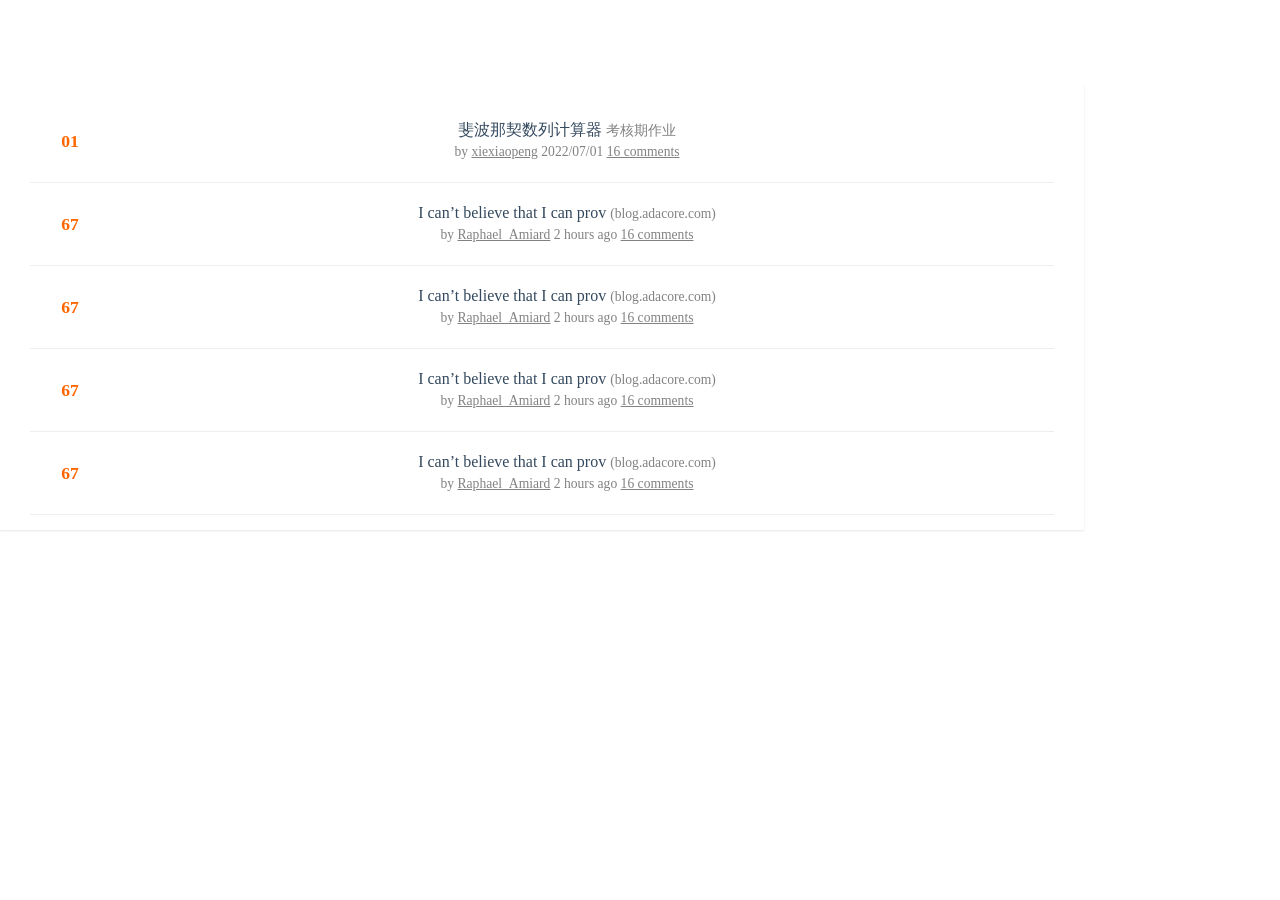
<file: index.html>
<!DOCTYPE html>
<html>

<head>
    <title>导航页</title>
    <style>
        a {
            text-decoration: none;
        }

        a,
        body {
            color: #34495e;
        }

        li {
            display: list-item;
            list-style-type: none;
            text-align: -webkit-match-parent;
        }

        .news-list,

        .news-list-nav {
            padding: 15px 30px;
            position: fixed;
            text-align: center;
            top: 55px;
            left: 0;
            right: 0;
            z-index: 698;
            box-shadow: 0 1px 2px rgba(0, 0, 0, .1)
        }

        .news-list-nav .disabled {
            color: #ccc
        }

        .news-list {
            position: absolute;
            margin: 30px 0;
            width: 80%;
            transition: all .5s cubic-bezier(.55, 0, .1, 1)
        }

        .news-list ul {
            list-style-type: none;
            padding: 0;
            margin: 0
        }

        .news-item {
            background-color: #fff;
            padding: 20px 30px 20px 80px;
            border-bottom: 1px solid #eee;
            position: relative;
            line-height: 20px
        }

        .news-item .score {
            color: #f60;
            font-size: 1.1em;
            font-weight: 700;
            position: absolute;
            top: 50%;
            left: 0;
            width: 80px;
            text-align: center;
            margin-top: -10px
        }

        .news-item .host,
        .news-item .meta {
            font-size: .85em;
            color: #828282
        }

        .news-item .host a,
        .news-item .meta a {
            color: #828282;
            text-decoration: underline
        }

        .news-item .host a:hover,
        .news-item .meta a:hover {
            color: #f60
        }
    </style>
</head>

<body background-color=#f2f3f5>
    <div class="news-view view">
        <div class="news-list">
            <li class="news-item">
                <span class="score">01</span>
                <span class="title">
                    <a href="https://xiexiaopeng2002.github.io/SNC-2022-summertutorial/考核期作业/斐波那契数列计算器.html"
                        target="_blank" rel="noopener">斐波那契数列计算器</a>
                    <span class="host"> 考核期作业</span>
                </span>
                <br>
                <span class="meta">
                    <span class="by">
                        by
                        <a href="/user/Raphael_Amiard" class="">xiexiaopeng</a>
                    </span>
                    <span class="time">
                        2022/07/01
                    </span>
                    <span class="comments-link">
                        <a href="/item/31975507" class="">16 comments</a>
                    </span>
                </span>
            </li>
            <li class="news-item">
                <span class="score">67</span>
                <span class="title">
                    <a href="https://b" target="_blank" rel="noopener">I can’t believe that I can prov</a>
                    <span class="host"> (blog.adacore.com)</span>
                </span>
                <br>
                <span class="meta">
                    <span class="by">
                        by
                        <a href="/user/Raphael_Amiard" class="">Raphael_Amiard</a>
                    </span>
                    <span class="time">
                        2 hours ago
                    </span>
                    <span class="comments-link">
                        <a href="/item/31975507" class="">16 comments</a>
                    </span>
                </span>
            </li>
            <li class="news-item">
                <span class="score">67</span>
                <span class="title">
                    <a href="https://b" target="_blank" rel="noopener">I can’t believe that I can prov</a>
                    <span class="host"> (blog.adacore.com)</span>
                </span>
                <br>
                <span class="meta">
                    <span class="by">
                        by
                        <a href="/user/Raphael_Amiard" class="">Raphael_Amiard</a>
                    </span>
                    <span class="time">
                        2 hours ago
                    </span>
                    <span class="comments-link">
                        <a href="/item/31975507" class="">16 comments</a>
                    </span>
                </span>
            </li>
            <li class="news-item">
                <span class="score">67</span>
                <span class="title">
                    <a href="https://b" target="_blank" rel="noopener">I can’t believe that I can prov</a>
                    <span class="host"> (blog.adacore.com)</span>
                </span>
                <br>
                <span class="meta">
                    <span class="by">
                        by
                        <a href="/user/Raphael_Amiard" class="">Raphael_Amiard</a>
                    </span>
                    <span class="time">
                        2 hours ago
                    </span>
                    <span class="comments-link">
                        <a href="/item/31975507" class="">16 comments</a>
                    </span>
                </span>
            </li>
            <li class="news-item">
                <span class="score">67</span>
                <span class="title">
                    <a href="https://b" target="_blank" rel="noopener">I can’t believe that I can prov</a>
                    <span class="host"> (blog.adacore.com)</span>
                </span>
                <br>
                <span class="meta">
                    <span class="by">
                        by
                        <a href="/user/Raphael_Amiard" class="">Raphael_Amiard</a>
                    </span>
                    <span class="time">
                        2 hours ago
                    </span>
                    <span class="comments-link">
                        <a href="/item/31975507" class="">16 comments</a>
                    </span>
                </span>
            </li>
        </div>
    </div>
</body>

</html>
</file>
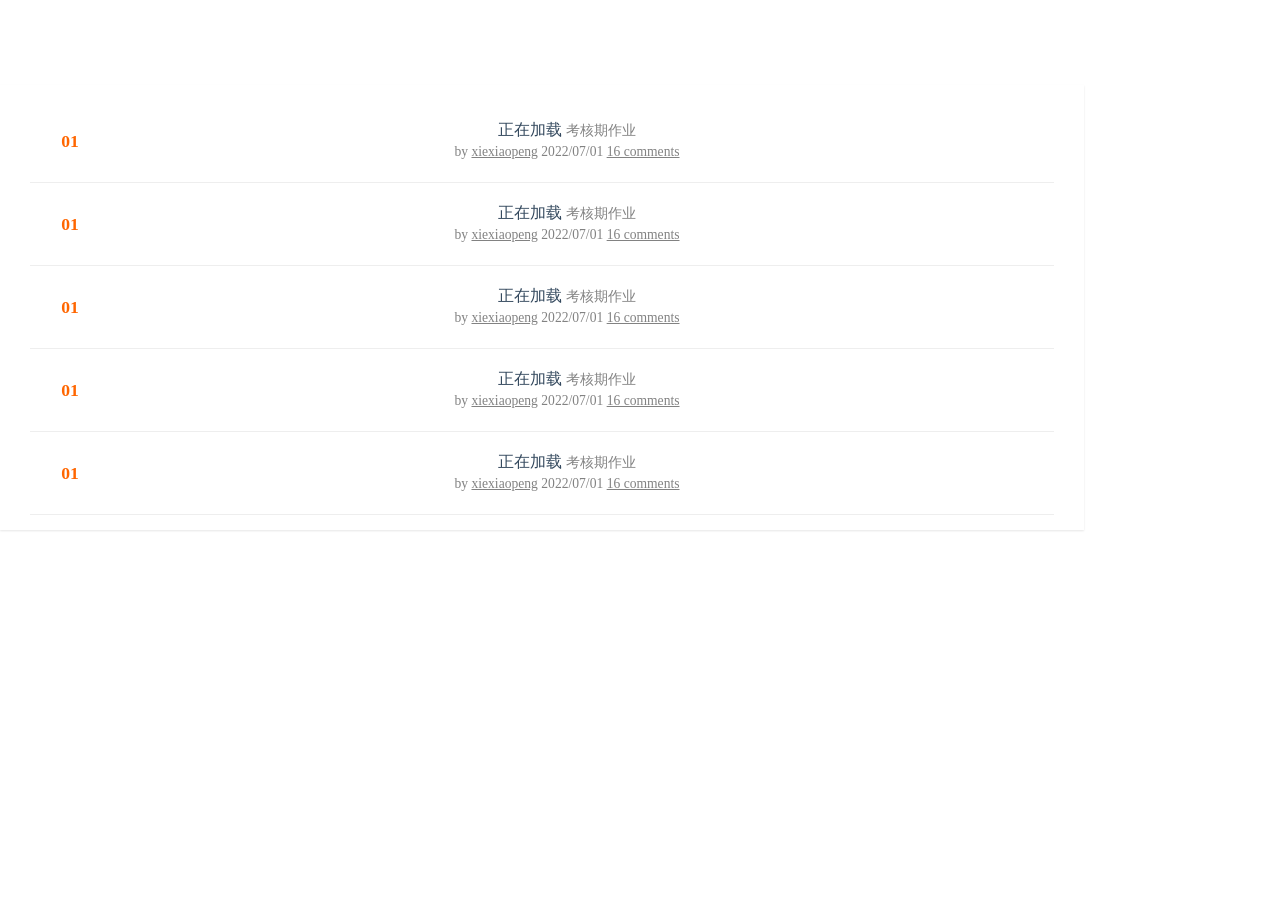
<file: Day2/index.html>
<!DOCTYPE html>
<html>

<head>
    <title>导航页</title>
    <style>
        a {
            text-decoration: none;
        }

        a,
        body {
            color: #34495e;
        }

        li {
            display: list-item;
            list-style-type: none;
            text-align: -webkit-match-parent;
        }

        .news-list,

        .news-list-nav {
            padding: 15px 30px;
            position: fixed;
            text-align: center;
            top: 55px;
            left: 0;
            right: 0;
            z-index: 698;
            box-shadow: 0 1px 2px rgba(0, 0, 0, .1)
        }

        .news-list-nav .disabled {
            color: #ccc
        }

        .news-list {
            position: absolute;
            margin: 30px 0;
            width: 80%;
            transition: all .5s cubic-bezier(.55, 0, .1, 1)
        }

        .news-list ul {
            list-style-type: none;
            padding: 0;
            margin: 0
        }

        .news-item {
            background-color: #fff;
            padding: 20px 30px 20px 80px;
            border-bottom: 1px solid #eee;
            position: relative;
            line-height: 20px
        }

        .news-item .score {
            color: #f60;
            font-size: 1.1em;
            font-weight: 700;
            position: absolute;
            top: 50%;
            left: 0;
            width: 80px;
            text-align: center;
            margin-top: -10px
        }

        .news-item .host,
        .news-item .meta {
            font-size: .85em;
            color: #828282
        }

        .news-item .host a,
        .news-item .meta a {
            color: #828282;
            text-decoration: underline
        }

        .news-item .host a:hover,
        .news-item .meta a:hover {
            color: #f60
        }
    </style>
</head>

<body background-color=#f2f3f5>
    <div class="news-view view">
        <div class="news-list" id="news-list">
            <ul>
                <li class="news-item">
                    <span class="score">01</span>
                    <span class="title">
                        <a href="https://xiexiaopeng2002.github.io/SNC-2022-summertutorial/考核期作业/斐波那契数列计算器.html"
                            target="_blank" rel="noopener" id="1">正在加载</a>
                        <span class="host"> 考核期作业</span>
                    </span>
                    <br>
                    <span class="meta">
                        <span class="by">
                            by
                            <a href="/user/Raphael_Amiard" class="">xiexiaopeng</a>
                        </span>
                        <span class="time">
                            2022/07/01
                        </span>
                        <span class="comments-link">
                            <a href="/item/31975507" class="">16 comments</a>
                        </span>
                    </span>
                </li>
                <li class="news-item">
                    <span class="score">01</span>
                    <span class="title">
                        <a href="https://xiexiaopeng2002.github.io/SNC-2022-summertutorial/考核期作业/斐波那契数列计算器.html"
                            target="_blank" rel="noopener" id="2">正在加载</a>
                        <span class="host"> 考核期作业</span>
                    </span>
                    <br>
                    <span class="meta">
                        <span class="by">
                            by
                            <a href="/user/Raphael_Amiard" class="">xiexiaopeng</a>
                        </span>
                        <span class="time">
                            2022/07/01
                        </span>
                        <span class="comments-link">
                            <a href="/item/31975507" class="">16 comments</a>
                        </span>
                    </span>
                </li>
                <li class="news-item">
                    <span class="score">01</span>
                    <span class="title">
                        <a href="https://xiexiaopeng2002.github.io/SNC-2022-summertutorial/考核期作业/斐波那契数列计算器.html"
                            target="_blank" rel="noopener" id="3">正在加载</a>
                        <span class="host"> 考核期作业</span>
                    </span>
                    <br>
                    <span class="meta">
                        <span class="by">
                            by
                            <a href="/user/Raphael_Amiard" class="">xiexiaopeng</a>
                        </span>
                        <span class="time">
                            2022/07/01
                        </span>
                        <span class="comments-link">
                            <a href="/item/31975507" class="">16 comments</a>
                        </span>
                    </span>
                </li>
                <li class="news-item">
                    <span class="score">01</span>
                    <span class="title">
                        <a href="https://xiexiaopeng2002.github.io/SNC-2022-summertutorial/考核期作业/斐波那契数列计算器.html"
                            target="_blank" rel="noopener" id="4">正在加载</a>
                        <span class="host"> 考核期作业</span>
                    </span>
                    <br>
                    <span class="meta">
                        <span class="by">
                            by
                            <a href="/user/Raphael_Amiard" class="">xiexiaopeng</a>
                        </span>
                        <span class="time">
                            2022/07/01
                        </span>
                        <span class="comments-link">
                            <a href="/item/31975507" class="">16 comments</a>
                        </span>
                    </span>
                </li>
                <li class="news-item">
                    <span class="score">01</span>
                    <span class="title">
                        <a href="https://xiexiaopeng2002.github.io/SNC-2022-summertutorial/考核期作业/斐波那契数列计算器.html"
                            target="_blank" rel="noopener" id="5">正在加载</a>
                        <span class="host"> 考核期作业</span>
                    </span>
                    <br>
                    <span class="meta">
                        <span class="by">
                            by
                            <a href="/user/Raphael_Amiard" class="">xiexiaopeng</a>
                        </span>
                        <span class="time">
                            2022/07/01
                        </span>
                        <span class="comments-link">
                            <a href="/item/31975507" class="">16 comments</a>
                        </span>
                    </span>
                </li>
            </ul>
        </div>
    </div>
    <script type="module">
        const newsList = document.getElementById("news-list")
        const basicURL = "https://hacker-news.firebaseio.com/v0/";
        const tops = await fetch(`${basicURL}topstories.json?print=pretty`).then(res => res.json());
        const list = tops.slice(0, 10)
        var x = 1
        var m = 0;
        function timeago(m) {
            var n;
            if (m < 60) {
                n = `${m}分钟前`;
                return n;
            }
            else {
                m = parseInt(m / 60);
                n = `${m}小时前`;
                return n;
            }
        }
        for (const itemID of list) {
            const post = await fetch(`${basicURL}item/${itemID}.json?print=pretty`).then(res => res.json());
            const a = document.getElementById(`${x}`)
            a.innerText = post.title
            a.href = post.url
            m = parseInt((Math.round(new Date() / 1000) - post.time) / 60)
            document.getElementsByClassName("score")[x - 1].innerText = post.score
            document.getElementsByClassName("comments-link")[x - 1].children[0].innerText = `${post.kids.length} comments`
            document.getElementsByClassName("time")[x - 1].innerText = timeago(m)
            document.getElementsByClassName("by")[x - 1].children[0].innerText = post.by
            document.getElementsByClassName("host")[x - 1].innerText = /(www\.){0}[-a-zA-Z0-9@:%._\+~#=]{1,256}\.[a-zA-Z0-9()]{1,6}\b/.exec(post.url)
            //newsList.replaceChild(a)
            x = x + 1
        }
    </script>
</body>

</html>
</file>
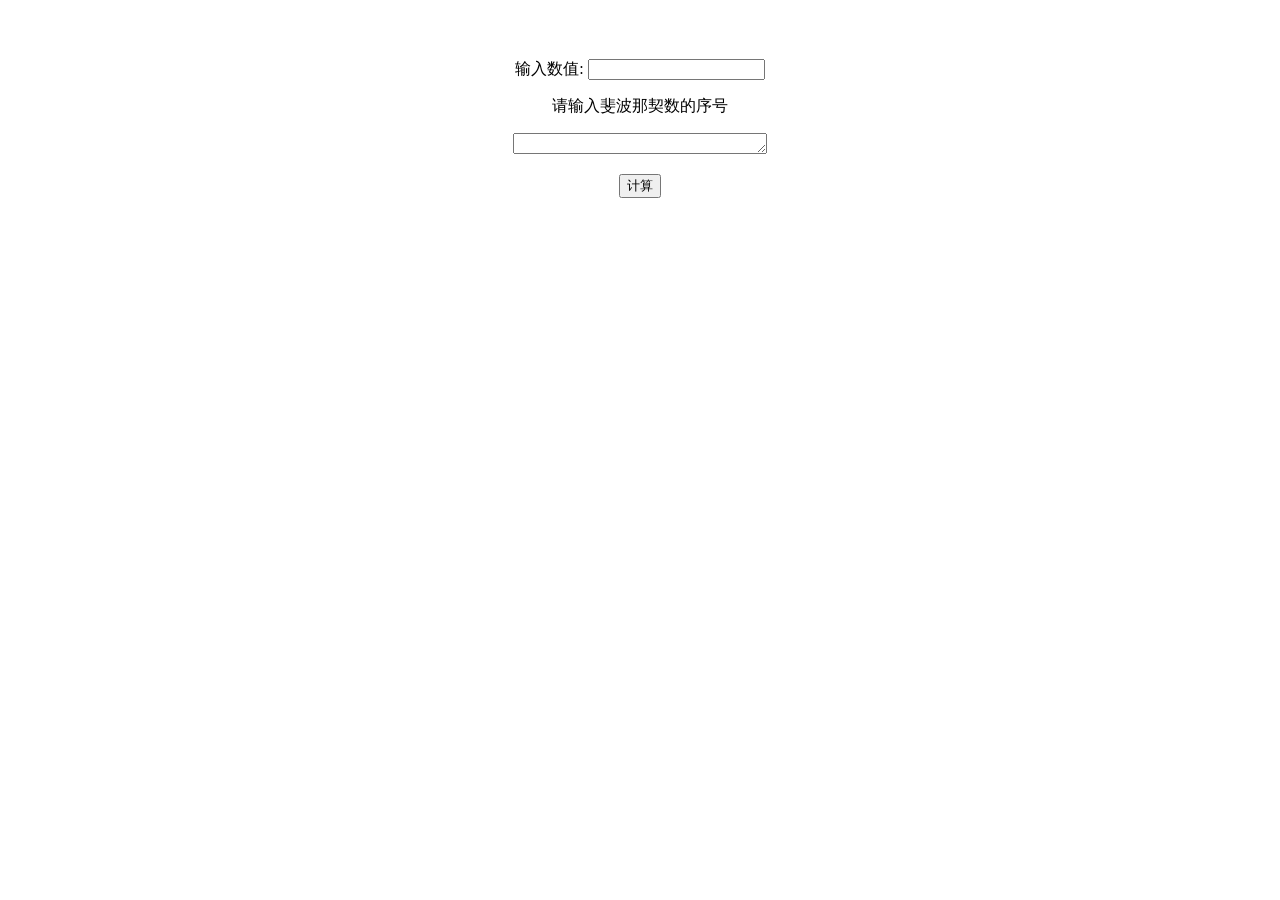
<file: 斐波那契数列计算器.html>
<!DOCTYPE html>
<html>

<head>
    <title>斐波那契数列计算器</title>
</head>

<body>

    <div style='height:5px;'></div>
    <div class="w950">
        <div class="knr">
            <div class="mobile_main">
                <script>
                    var i = 0;
                    var fibs = [];
                    function fib(a) {
                        var x, y, z;
                        switch (a) {
                            case 0: case 1: x = a; break;
                            default:
                                if (!fibs[a - 1]) {
                                    fibs[a - 1] = fib(a - 1);
                                }
                                if (!fibs[a - 2]) {
                                    fibs[a - 2] = fib(a - 2);
                                }

                                y = fibs[a - 1];
                                z = fibs[a - 2];
                                x = y + z;
                        }
                        return x;
                    }
                    function doFib() {
                        var n = parseInt(document.getElementById("n").value);
                        if (isNaN(n) || n < 1) {
                            document.getElementById("t").innerHTML = "输入超出范围或不合法";
                            return;
                        }
                        else if (isNaN(n) || n > 1000) {
                            document.getElementById("t").innerHTML = "输入超出范围或不合法";
                            return;
                        }
                        else {
                            document.getElementById("t").innerHTML = "第" + document.getElementById("n").value +"个斐波那契数是:";
                        }
                        var a;
                        var r = document.getElementById("r");
                        r.value = "";
                        for (var i = 0; i < n + 1; i++) {
                            a = fib(i);
                            r.value = a;
                        }
                    }</script>
                <TABLE cellSpacing=0 cellPadding=2 width=525 border=0 align="center">
                    <TBODY>
                        <TR>
                            <TD style="PADDING-BOTTOM: 30px; PADDING-TOP: 30px" vAlign=top align=middle>
                                <P>输入数值: <INPUT id=n></P>
                                <P id=t>请输入斐波那契数的序号</P>
                                    <p><textarea id=r rows="1" name="S1" cols="29"></textarea></p>
                                <P><INPUT onclick=doFib(); type=button value=计算></P>
                            </TD>
                        </TR>
                    </TBODY>
                </TABLE>
            </div>
        </div>
    </div>
</body>

</html>
</file>
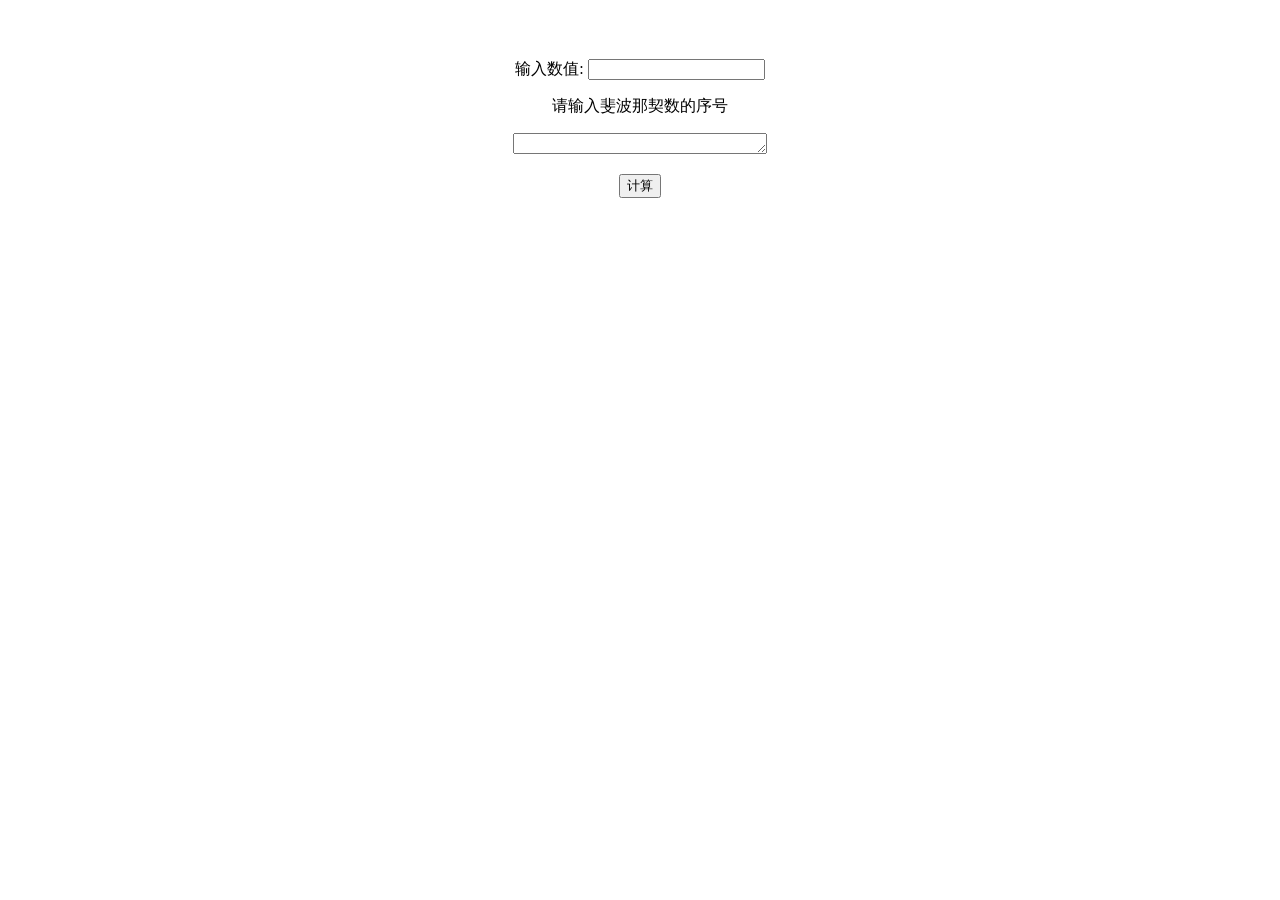
<file: 考核期作业/斐波那契数列计算器.html>
<!DOCTYPE html>
<html>

<head>
    <title>斐波那契数列计算器</title>
</head>

<body>

    <div style='height:5px;'></div>
    <div>
        <script>
            var i = 0;
            var fibs = [];
            function fib(a) {
                var x, y, z;
                switch (a) {
                    case 0: case 1: x = a; break;
                    default:
                        if (!fibs[a - 1]) {
                            fibs[a - 1] = fib(a - 1);
                        }
                        if (!fibs[a - 2]) {
                            fibs[a - 2] = fib(a - 2);
                        }

                        y = fibs[a - 1];
                        z = fibs[a - 2];
                        x = y + z;
                }
                return x;
            }
            function doFib() {
                var n = parseInt(document.getElementById("n").value);
                if ((n) % 1 !== 0) {
                    document.getElementById("t").innerHTML = "输入超出范围或不合法";
                    return;
                }
                else if (isNaN(n) || n < 1) {
                    document.getElementById("t").innerHTML = "输入超出范围或不合法";
                    return;
                }
                else if (isNaN(n) || n > 1000) {
                    document.getElementById("t").innerHTML = "输入超出范围或不合法";
                    return;
                }
                else {
                    document.getElementById("t").innerHTML = "第" + document.getElementById("n").value + "个斐波那契数是:";
                }
                var a;
                var r = document.getElementById("r");
                r.value = "";
                for (var i = 0; i < n + 1; i++) {
                    a = fib(i);
                    r.value = a;
                }
            }</script>
        <TABLE cellSpacing=0 cellPadding=2 width=525 border=0 align="center">
            <TBODY>
                <TR>
                    <TD style="PADDING-BOTTOM: 30px; PADDING-TOP: 30px" vAlign=top align=middle>
                        <P>输入数值: <INPUT id=n></P>
                        <P id=t>请输入斐波那契数的序号</P>
                        <p><textarea id=r rows="1" name="S1" cols="29"></textarea></p>
                        <P><INPUT onclick=doFib(); type=button value=计算></P>
                    </TD>
                </TR>
            </TBODY>
        </TABLE>
    </div>
</body>

</html>
</file>
